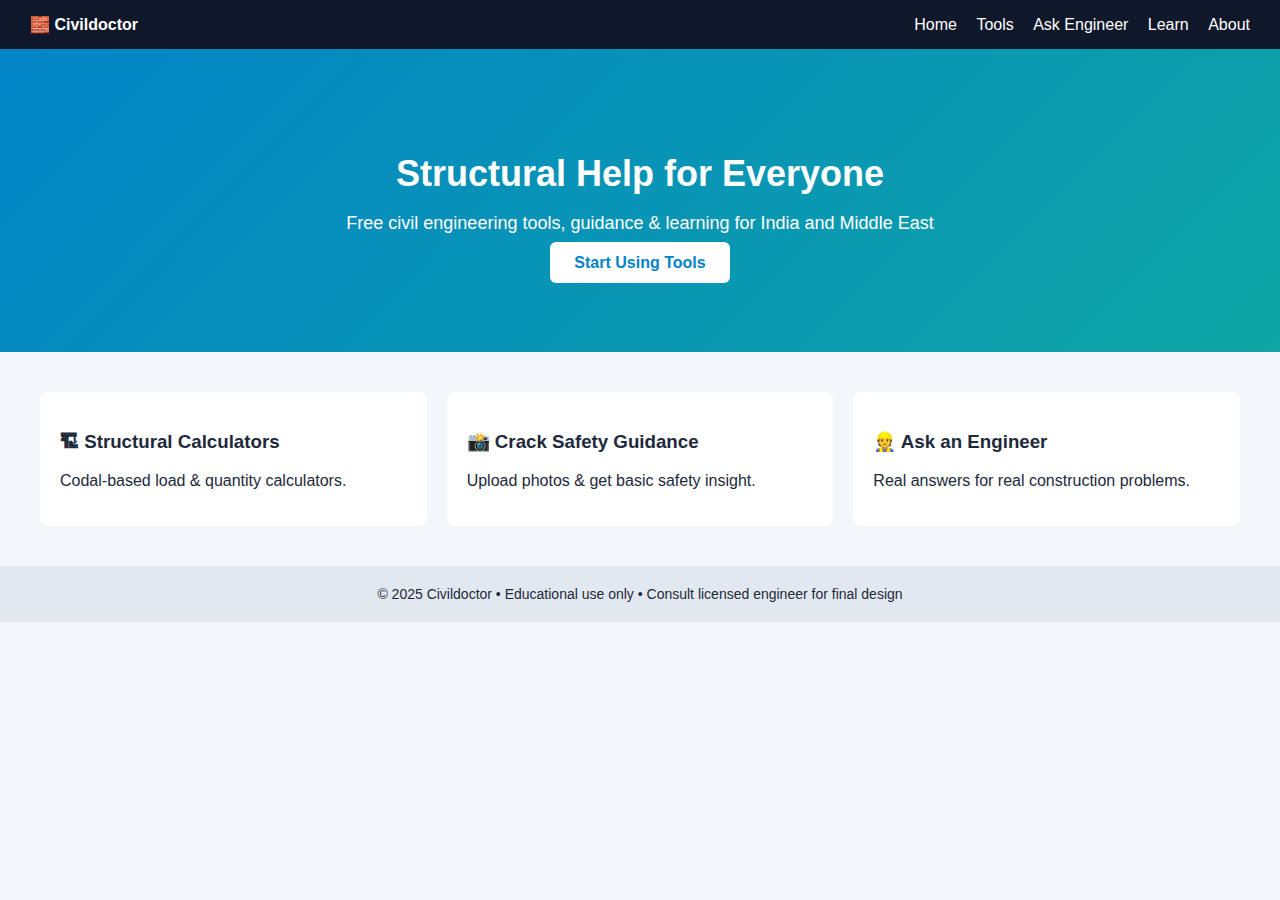
<file: index.html>
<!DOCTYPE html>
<html lang="en">
<head>
  <meta charset="UTF-8">
  <title>Civildoctor | Structural Help Platform</title>
  <meta name="viewport" content="width=device-width, initial-scale=1">

  <style>
    body {
      margin: 0;
      font-family: Arial, sans-serif;
      background: #f4f6fb;
      color: #1e293b;
    }
    header {
      background: #0f172a;
      padding: 15px 30px;
      color: #ffffff;
      display: flex;
      justify-content: space-between;
      align-items: center;
    }
    header a {
      color: #ffffff;
      text-decoration: none;
      margin-left: 15px;
    }
    .hero {
      text-align: center;
      padding: 80px 20px;
      background: linear-gradient(135deg, #0284c7, #0ea5a4);
      color: white;
    }
    .hero h1 {
      font-size: 36px;
      margin-bottom: 10px;
    }
    .hero p {
      font-size: 18px;
      margin-bottom: 20px;
    }
    .cta {
      background: white;
      color: #0284c7;
      padding: 12px 24px;
      border-radius: 6px;
      text-decoration: none;
      font-weight: bold;
    }
    .features {
      display: grid;
      grid-template-columns: repeat(auto-fit,minmax(220px,1fr));
      gap: 20px;
      padding: 40px;
    }
    .features div {
      background: white;
      padding: 20px;
      border-radius: 8px;
    }
    footer {
      background: #e2e8f0;
      text-align: center;
      padding: 20px;
      font-size: 14px;
    }
  </style>
</head>

<body>

<header>
  <div><strong>🧱 Civildoctor</strong></div>
  <nav>
    <a href="#">Home</a>
    <a href="#">Tools</a>
    <a href="#">Ask Engineer</a>
    <a href="#">Learn</a>
    <a href="#">About</a>
  </nav>
</header>

<section class="hero">
  <h1>Structural Help for Everyone</h1>
  <p>Free civil engineering tools, guidance & learning for India and Middle East</p>
  <a class="cta" href="#">Start Using Tools</a>
</section>

<section class="features">
  <div>
    <h3>🏗 Structural Calculators</h3>
    <p>Codal-based load & quantity calculators.</p>
  </div>
  <div>
    <h3>📸 Crack Safety Guidance</h3>
    <p>Upload photos & get basic safety insight.</p>
  </div>
  <div>
    <h3>👷 Ask an Engineer</h3>
    <p>Real answers for real construction problems.</p>
  </div>
</section>

<footer>
  © 2025 Civildoctor • Educational use only • Consult licensed engineer for final design
</footer>

</body>
</html>
</file>
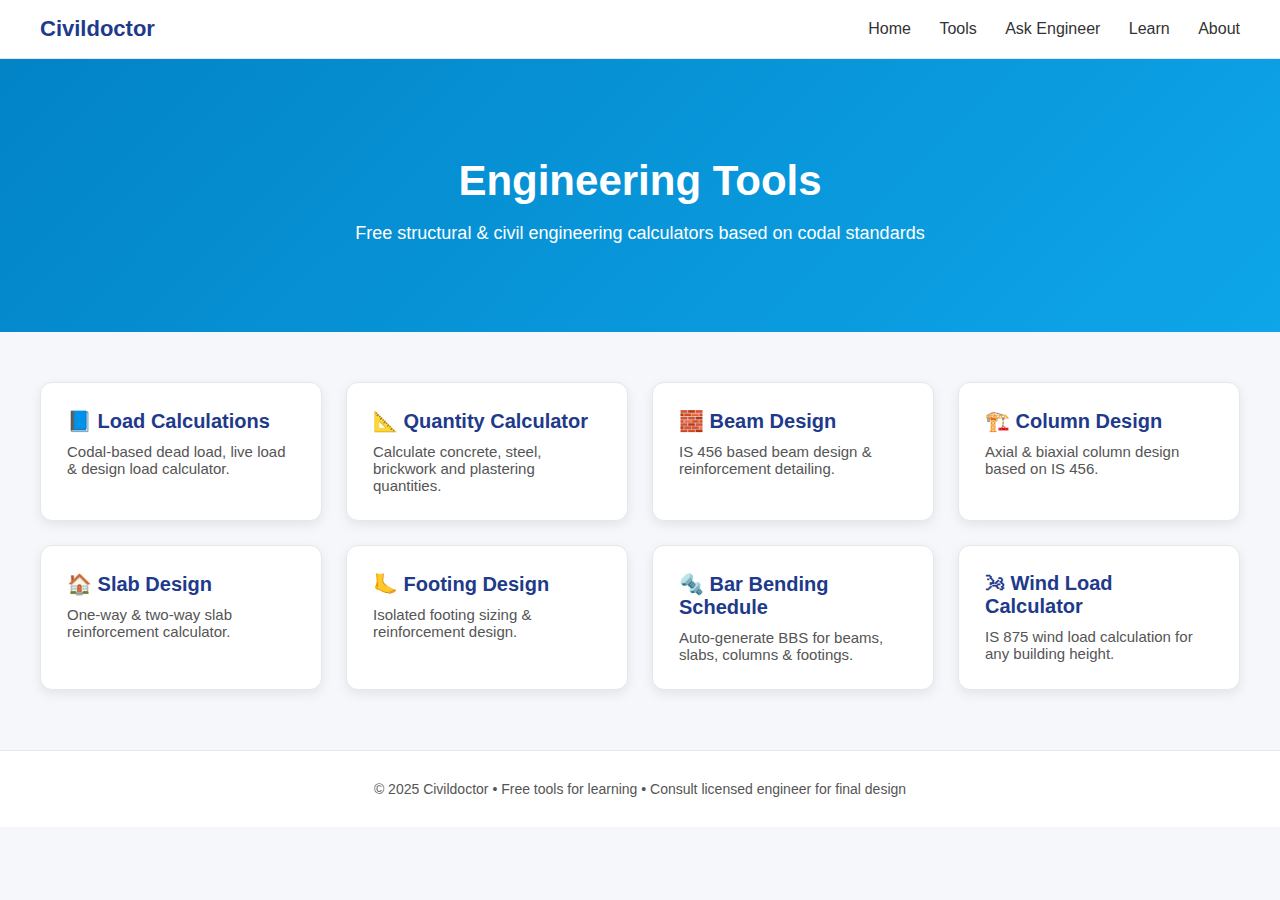
<file: tools/index.html>
<!DOCTYPE html>
<html lang="en">
<head>
  <meta charset="UTF-8" />
  <meta name="viewport" content="width=device-width, initial-scale=1.0" />
  <title>Civildoctor | Tools</title>

  <style>
    body {
      font-family: Arial, sans-serif;
      margin: 0;
      background: #f5f7fa;
      color: #333;
    }

    /* Navbar */
    .navbar {
      display: flex;
      justify-content: space-between;
      align-items: center;
      padding: 16px 40px;
      background: #ffffff;
      border-bottom: 1px solid #e5e7eb;
      position: sticky;
      top: 0;
      z-index: 999;
    }

    .logo {
      font-size: 22px;
      font-weight: bold;
      color: #1e3a8a;
    }

    .nav-links a {
      margin-left: 24px;
      text-decoration: none;
      color: #333;
      font-weight: 500;
    }

    .nav-links a:hover {
      color: #1e3a8a;
    }

    /* Header Section */
    .header {
      text-align: center;
      padding: 70px 20px;
      background: linear-gradient(135deg, #0284c7, #0ea5e9);
      color: white;
    }

    .header h1 {
      font-size: 42px;
      margin-bottom: 10px;
    }

    .header p {
      font-size: 18px;
    }

    /* Tools Grid */
    .tools-container {
      max-width: 1200px;
      margin: 50px auto;
      padding: 0 20px;
      display: grid;
      grid-template-columns: repeat(auto-fit, minmax(280px, 1fr));
      gap: 24px;
    }

    .tool-card {
      background: white;
      padding: 26px;
      border-radius: 12px;
      box-shadow: 0px 4px 12px rgba(0, 0, 0, 0.08);
      transition: 0.2s;
      cursor: pointer;
      border: 1px solid #e5e7eb;
    }

    .tool-card:hover {
      transform: translateY(-4px);
      box-shadow: 0px 6px 18px rgba(0, 0, 0, 0.12);
    }

    .tool-title {
      font-size: 20px;
      font-weight: bold;
      color: #1e3a8a;
      margin-bottom: 10px;
    }

    .tool-desc {
      color: #555;
      font-size: 15px;
    }

    /* Footer */
    footer {
      text-align: center;
      padding: 30px;
      margin-top: 60px;
      font-size: 14px;
      background: #ffffff;
      border-top: 1px solid #e5e7eb;
      color: #555;
    }
  </style>
</head>

<body>

  <!-- Navbar -->
  <div class="navbar">
    <div class="logo">Civildoctor</div>
    <div class="nav-links">
      <a href="/">Home</a>
      <a href="/CivilDoctor/tools/">Tools</a>
      <a href="/CivilDoctor/ask.html">Ask Engineer</a>
      <a href="/CivilDoctor/learn.html">Learn</a>
      <a href="/CivilDoctor/about.html">About</a>
    </div>
  </div>

  <!-- Header -->
  <div class="header">
    <h1>Engineering Tools</h1>
    <p>Free structural & civil engineering calculators based on codal standards</p>
  </div>

  <!-- Tools Grid -->
  <div class="tools-container">

    <div class="tool-card" onclick="location.href='load-calculator.html'">
      <div class="tool-title">📘 Load Calculations</div>
      <div class="tool-desc">Codal-based dead load, live load & design load calculator.</div>
    </div>

    <div class="tool-card" onclick="location.href='quantity-calculator.html'">
      <div class="tool-title">📐 Quantity Calculator</div>
      <div class="tool-desc">Calculate concrete, steel, brickwork and plastering quantities.</div>
    </div>

    <div class="tool-card" onclick="location.href='beam-design.html'">
      <div class="tool-title">🧱 Beam Design</div>
      <div class="tool-desc">IS 456 based beam design & reinforcement detailing.</div>
    </div>

    <div class="tool-card" onclick="location.href='column-design.html'">
      <div class="tool-title">🏗️ Column Design</div>
      <div class="tool-desc">Axial & biaxial column design based on IS 456.</div>
    </div>

    <div class="tool-card" onclick="location.href='slab-design.html'">
      <div class="tool-title">🏠 Slab Design</div>
      <div class="tool-desc">One-way & two-way slab reinforcement calculator.</div>
    </div>

    <div class="tool-card" onclick="location.href='footing-design.html'">
      <div class="tool-title">🦶 Footing Design</div>
      <div class="tool-desc">Isolated footing sizing & reinforcement design.</div>
    </div>

    <div class="tool-card" onclick="location.href='bar-bending.html'">
      <div class="tool-title">🔩 Bar Bending Schedule</div>
      <div class="tool-desc">Auto-generate BBS for beams, slabs, columns & footings.</div>
    </div>

    <div class="tool-card" onclick="location.href='wind-load.html'">
      <div class="tool-title">🌬 Wind Load Calculator</div>
      <div class="tool-desc">IS 875 wind load calculation for any building height.</div>
    </div>

  </div>

  <!-- Footer -->
  <footer>
    © 2025 Civildoctor • Free tools for learning • Consult licensed engineer for final design
  </footer>

</body>
</html>
</file>
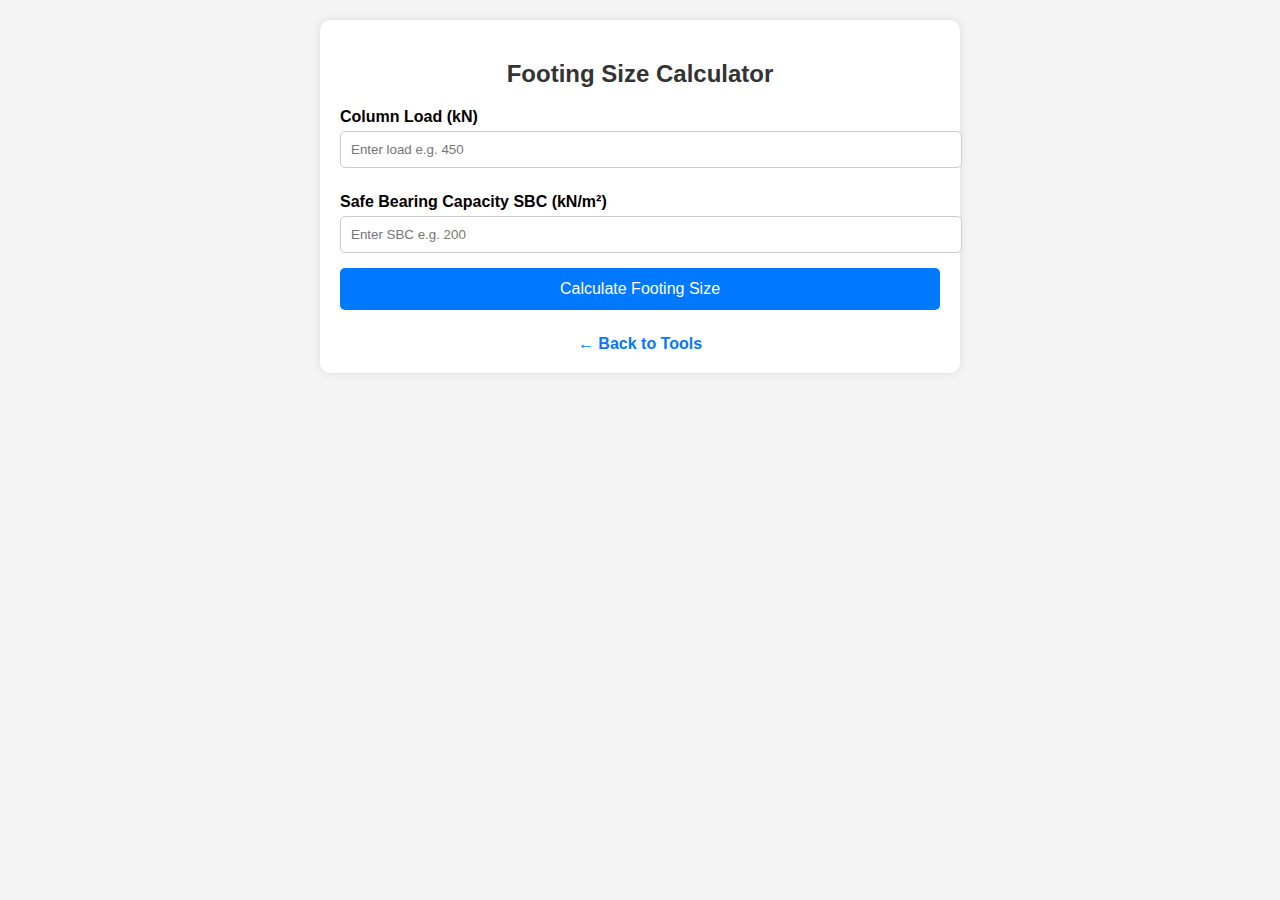
<file: tools/footing-design.html>
<!DOCTYPE html>
<html lang="en">
<head>
    <meta charset="UTF-8">
    <meta name="viewport" content="width=device-width, initial-scale=1.0">
    <title>Footing Design | CivilDoctor Tools</title>
    <style>
        body {
            font-family: Arial, sans-serif;
            background: #f4f4f4;
            margin: 0;
            padding: 20px;
        }
        .container {
            background: white;
            max-width: 600px;
            margin: auto;
            padding: 20px;
            border-radius: 10px;
            box-shadow: 0 0 10px rgba(0,0,0,0.1);
        }
        h2 {
            text-align: center;
            color: #333;
        }
        label {
            font-weight: bold;
            margin-top: 10px;
            display: block;
        }
        input {
            width: 100%;
            padding: 10px;
            margin: 5px 0 15px;
            border: 1px solid #ccc;
            border-radius: 5px;
        }
        button {
            width: 100%;
            padding: 12px;
            background: #0078ff;
            border: none;
            color: white;
            font-size: 16px;
            border-radius: 5px;
            cursor: pointer;
        }
        button:hover {
            background: #005fcc;
        }
        .result {
            margin-top: 20px;
            padding: 15px;
            background: #e8ffe8;
            border-left: 5px solid #00aa00;
        }
        a.home-link {
            display: block;
            margin-top: 25px;
            text-align: center;
            color: #0078ff;
            text-decoration: none;
            font-weight: bold;
        }
    </style>
</head>
<body>

<div class="container">
    <h2>Footing Size Calculator</h2>

    <label>Column Load (kN)</label>
    <input type="number" id="load" placeholder="Enter load e.g. 450">

    <label>Safe Bearing Capacity SBC (kN/m²)</label>
    <input type="number" id="sbc" placeholder="Enter SBC e.g. 200">

    <button onclick="calculate()">Calculate Footing Size</button>

    <div id="output" class="result" style="display:none;"></div>

    <a class="home-link" href="index.html">← Back to Tools</a>
</div>

<script>
function calculate() {
    let load = parseFloat(document.getElementById('load').value);
    let sbc = parseFloat(document.getElementById('sbc').value);

    if (!load || !sbc) {
        alert("Please enter both values.");
        return;
    }

    let area = load / sbc;
    let side = Math.sqrt(area).toFixed(2);

    document.getElementById('output').style.display = "block";
    document.getElementById('output').innerHTML = 
        "<b>Required Footing Area:</b> " + area.toFixed(3) + " m²<br>" +
        "<b>Footing Size:</b> " + side + " m × " + side + " m";
}
</script>

</body>
</html>
</file>
